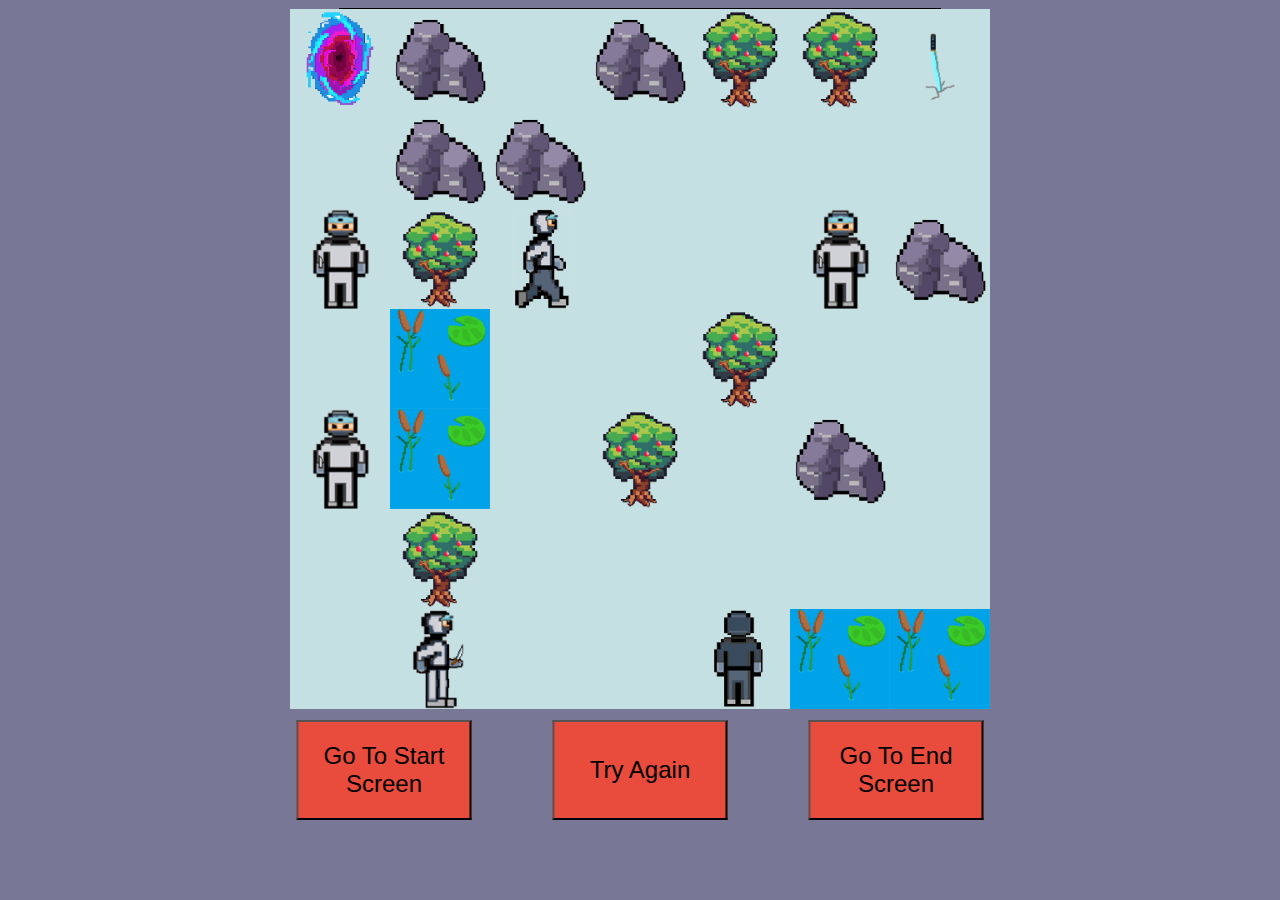
<file: index.html>
<!DOCTYPE html>
  <html lang="en">
  <head>
    <title>Colin and Raegan's Adventure</title>

    <!-- include an external stle sheet -->
    <link rel="stylesheet" href="style.css">

  </head>
	
  <body>
    <div id="gameBoard">
      <div></div>
      <div></div>
      <div></div>
      <div></div>
      <div></div>
	  <div></div>
      <div></div>
	  
      <div></div>
      <div></div>
      <div></div>
      <div></div>
      <div></div>
      <div></div>
      <div></div>
	  
      <div></div>
      <div></div>
      <div></div>
      <div></div>
      <div></div>
      <div></div>
      <div></div>
	  
      <div></div>
      <div></div>
      <div></div>
      <div></div>
      <div></div>
      <div></div>
      <div></div>
	  
      <div></div>
      <div></div>
      <div></div>
      <div></div>
      <div></div>
      <div></div>
      <div></div>
	  
	  <div></div>
      <div></div>
      <div></div>
      <div></div>
      <div></div>
      <div></div>
      <div></div>
	  
	  <div></div>
      <div></div>
      <div></div>
      <div></div>
      <div></div>
      <div></div>
      <div></div>
    </div>
	
    <div class="message" id="lose">You weren't ready...</div>
    <div class="message" id="levelup">Getting closer...</div>
    <div class="message" id="win">You win!</div>
	
	<form action="intro.html"><button id="button1">Go To Start Screen</button></form>
	<form action="index.html"><button id="button5">Try Again</button></form>
	<form action="end.html"><button id="button2">Go To End Screen</button></form>
	
    <script src="game.js"></script>
  </body>

</html>
</file>
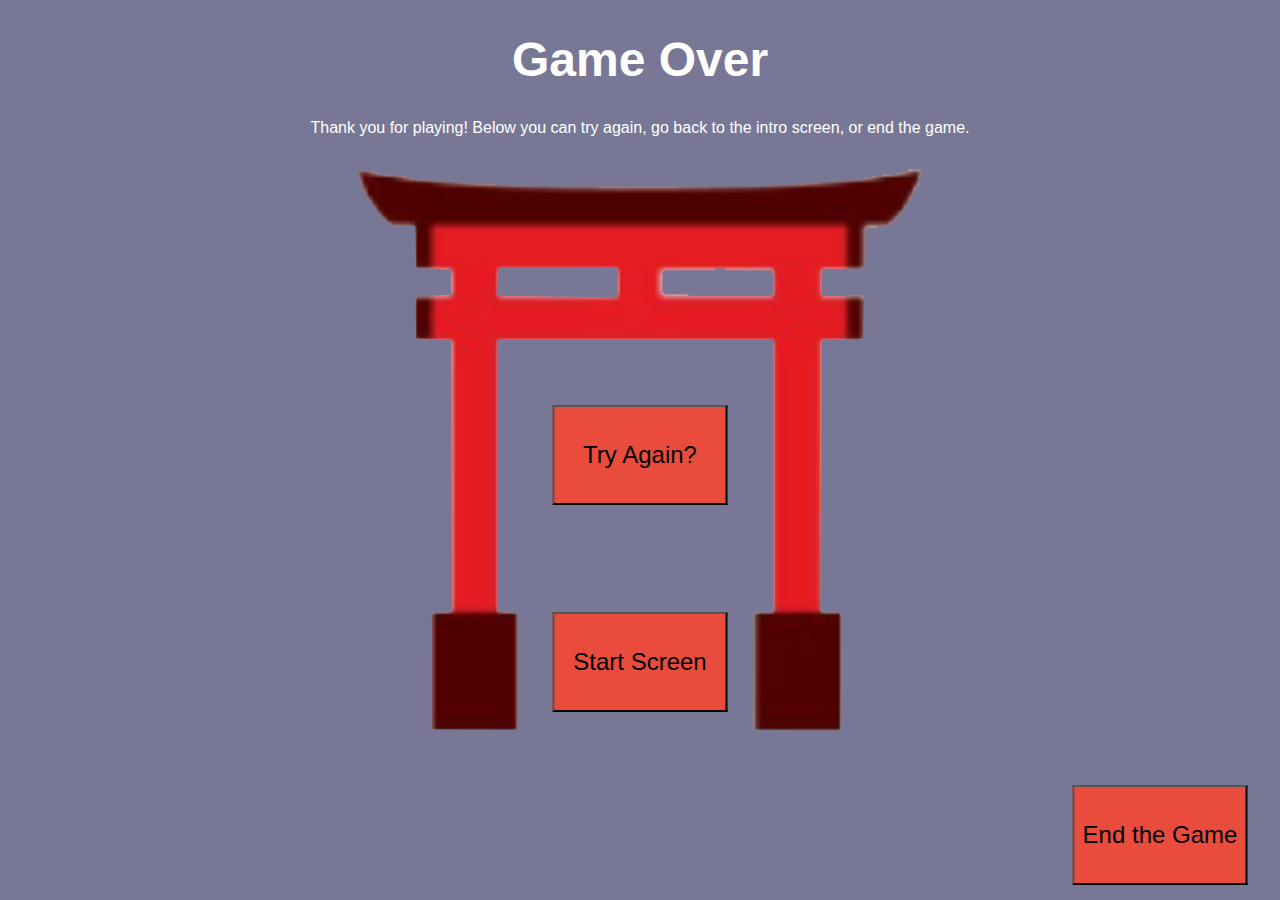
<file: end.html>
<!DOCTYPE html>
  <html lang="en">
  <head>
    <title>Collin and Raegan's Adventure</title>
    <link rel="stylesheet" href="style.css">
	<script src="game.js"></script>
  </head>
  <body id="photo">
  
  <h1 class="titletext">Game Over</h1>
  
  <form action="index.html"><button id="button">Try Again?</button></form>
	
  <form action="intro.html"><button id="button3">Start Screen</button></form>
	
  <form action="https://en.wikipedia.org/wiki/Ninja"><button id="button4">End the Game</button></form>
  
	<p class="titletext">
		Thank you for playing! Below you can try again, go back to the intro screen, or end the game.
	</p>
	
	
  </body>
</html>
</file>
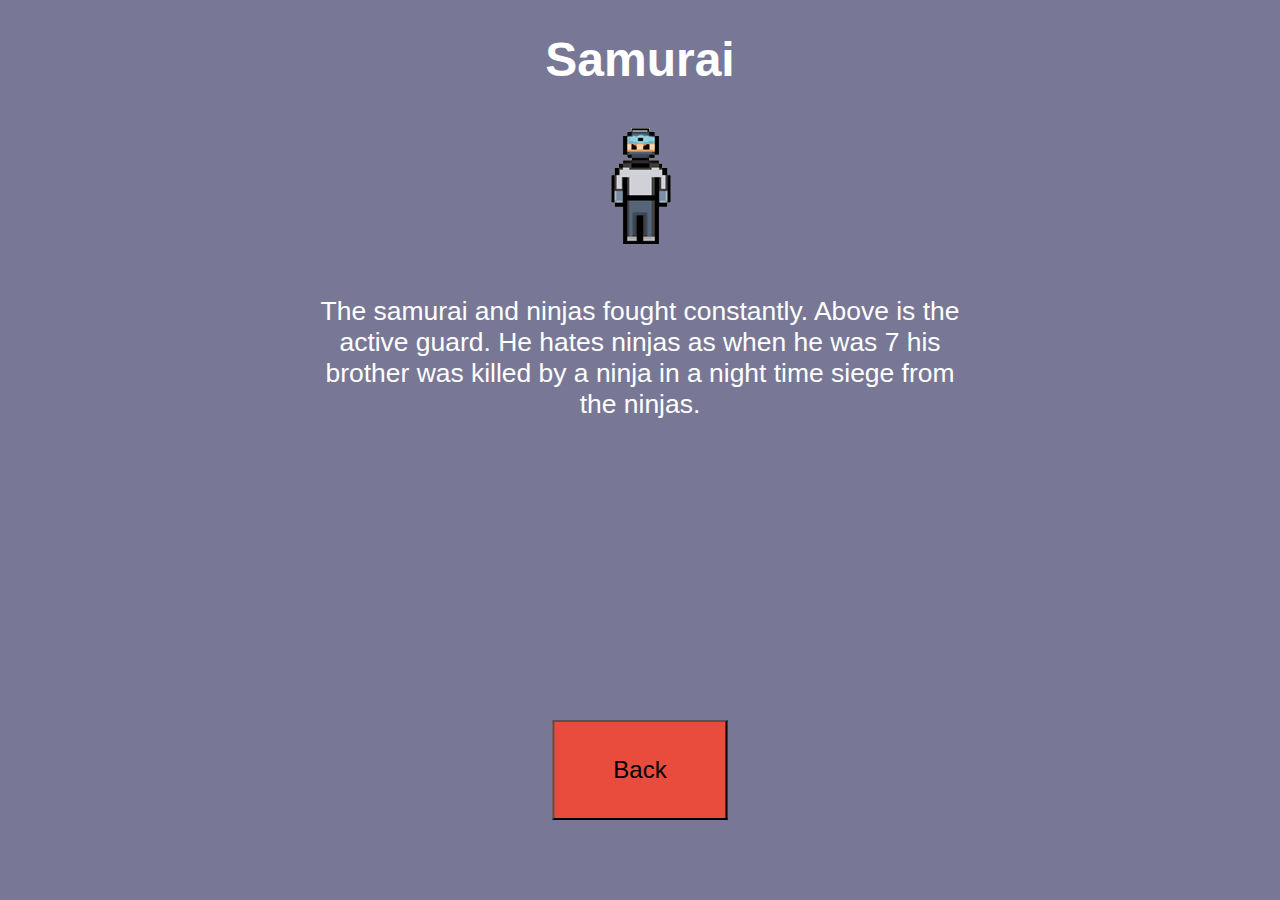
<file: enemy.html>
<!DOCTYPE html>
  <html lang="en">
  <head>
    <title>Collin and Raegan's Adventure</title>
    <link rel="stylesheet" href="style.css">
	<script src="game.js"></script>
  </head>
  <body>
  
  <h1 class="titletext">Samurai</h1>
  
	
  <form action="intro.html"><button id="button5">Back</button></form>
	
	<img id="enemy" src="images/enemyd.png" alt="samurai">
  
	<p class="backstory">
		The samurai and ninjas fought constantly. Above is the active guard. He hates ninjas as when he was 7 his brother was killed by a ninja in a night time siege from the ninjas.
	</p>
	
	
  </body>
</html>
</file>
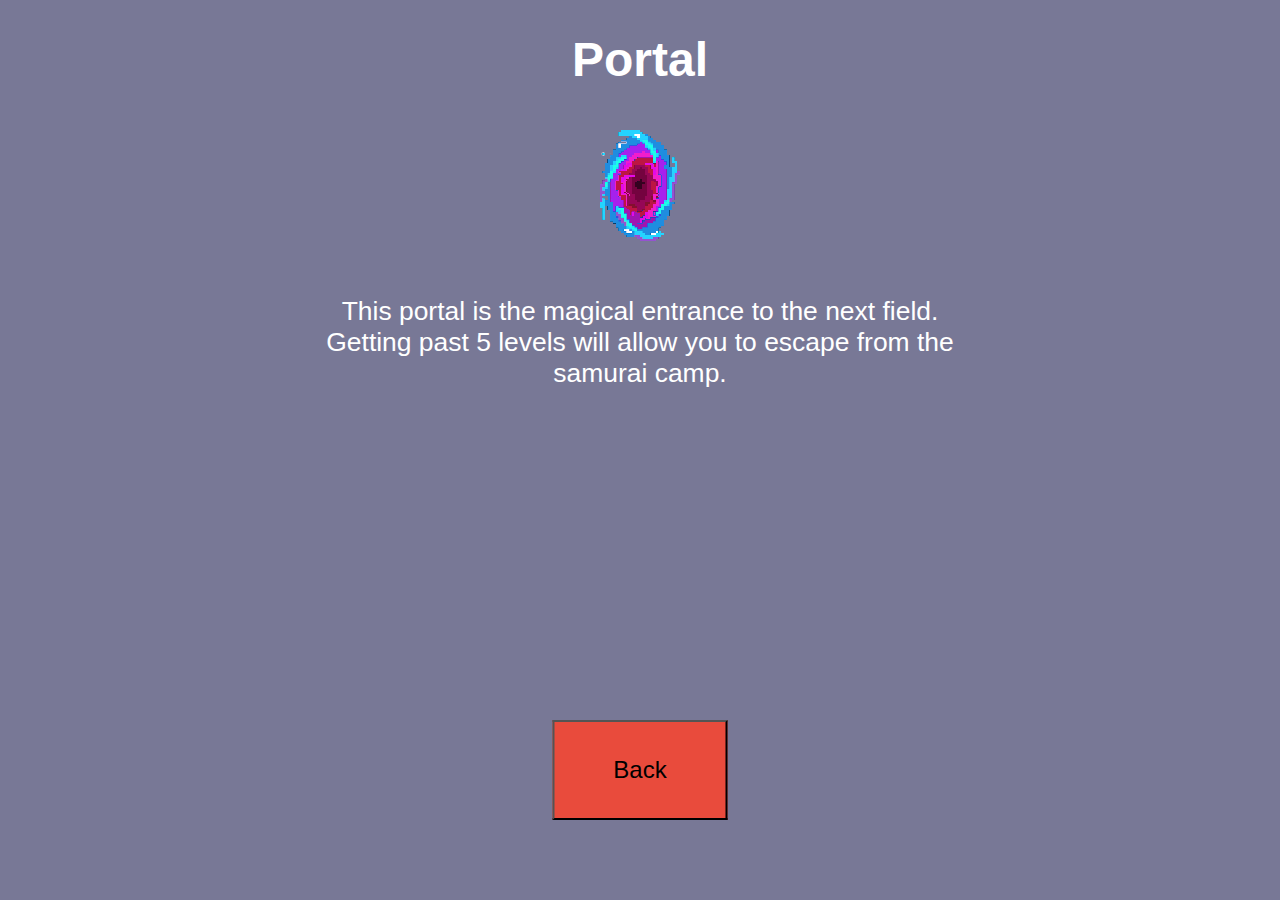
<file: flag.html>
<!DOCTYPE html>
  <html lang="en">
  <head>
    <title>Collin and Raegan's Adventure</title>
    <link rel="stylesheet" href="style.css">
	<script src="game.js"></script>
  </head>
  <body>
  
  <h1 class="titletext">Portal</h1>
  
	
  <form action="intro.html"><button id="button5">Back</button></form>
	
	<img id="enemy" src="images/flag.png" alt="portal">
  
	<p class="backstory">
		This portal is the magical entrance to the next field. Getting past 5 levels will allow you to escape from the samurai camp.
	</p>
	
	
  </body>
</html>
</file>
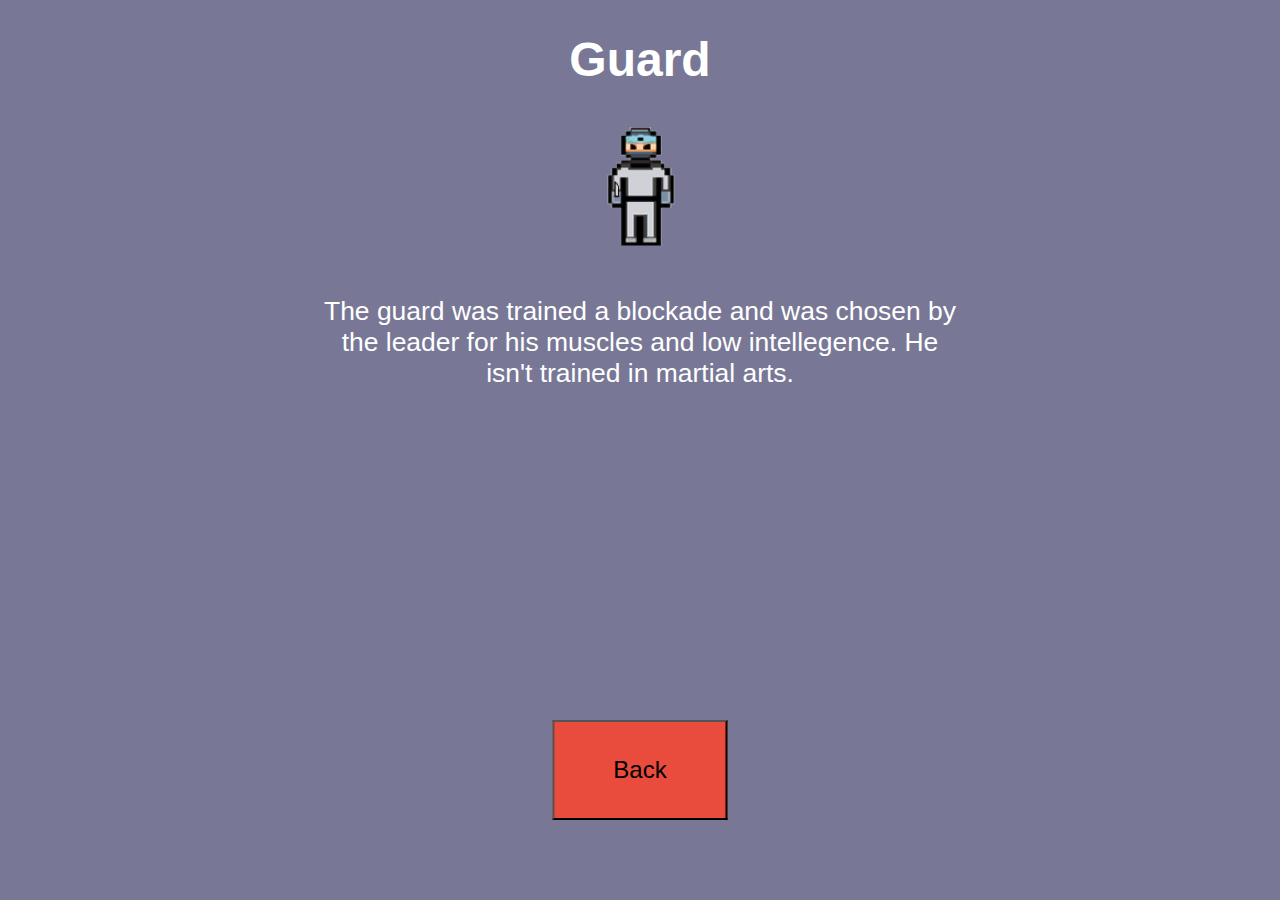
<file: guard.html>
<!DOCTYPE html>
  <html lang="en">
  <head>
    <title>Collin and Raegan's Adventure</title>
    <link rel="stylesheet" href="style.css">
	<script src="game.js"></script>
  </head>
  <body>
  
  <h1 class="titletext">Guard</h1>
  
	
  <form action="intro.html"><button id="button5">Back</button></form>
	
	<img id="enemy" src="images/fenceside.png" alt="guard">
  
	<p class="backstory">
		The guard was trained a blockade and was chosen by the leader for his muscles and low intellegence. He isn't trained in martial arts.
	</p>
	
	
  </body>
</html>
</file>
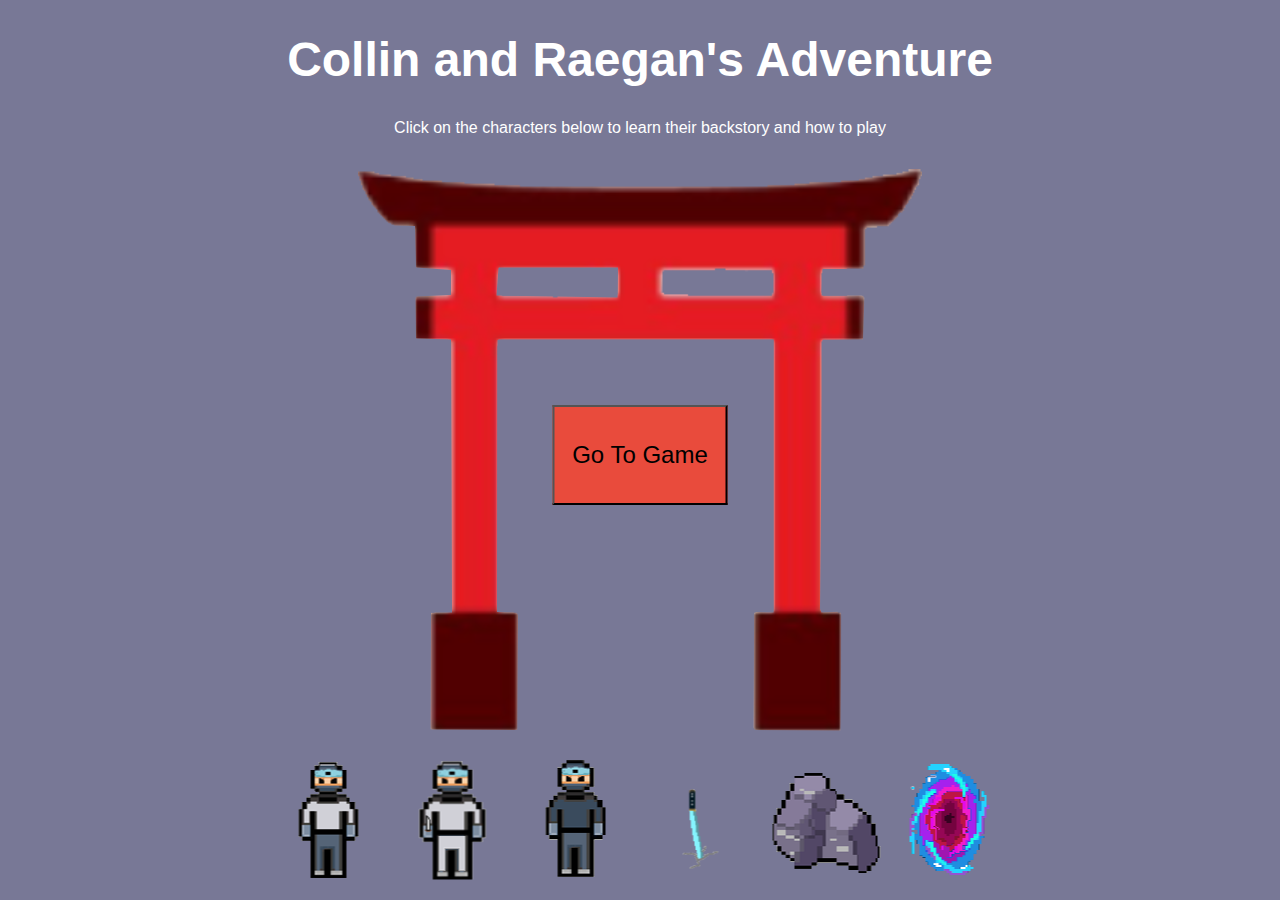
<file: intro.html>
<!DOCTYPE html>
  <html lang="en">
  <head>
    <title>Collin and Raegan's Adventure</title>
    <link rel="stylesheet" href="style.css">
	<script src="game.js"></script>
  </head>
  <body id="photo">
  
  <h1 class="titletext">Collin and Raegan's Adventure</h1>
  
  <form action="index.html"><button id="button">Go To Game</button></form>
  
  <div id="main">
		<a href="enemy.html"><img src="images/enemyd.png" alt="enemy"></a>
		
		<a href="guard.html"><img src="images/fenceside.png" alt="guard"></a>
		
		<a href="ninja.html"><img src="images/horsed.png" alt="ninja"></a>
		
		<a href="sword.html"><img src="images/rider.png" alt="sword"></a>
		
		<a href="obsacle.html"><img src="images/rock.png" alt="obsacle"></a>
		
		<a href="flag.html"><img src="images/flag.png" alt="flag"></a>
		

  </div>
  <div id="lightbox" class="hidden"></div>
	
	<p class="titletext">
		Click on the characters below to learn their backstory and how to play
	</p>
	
	

	
	
  </body>
</html>
</file>
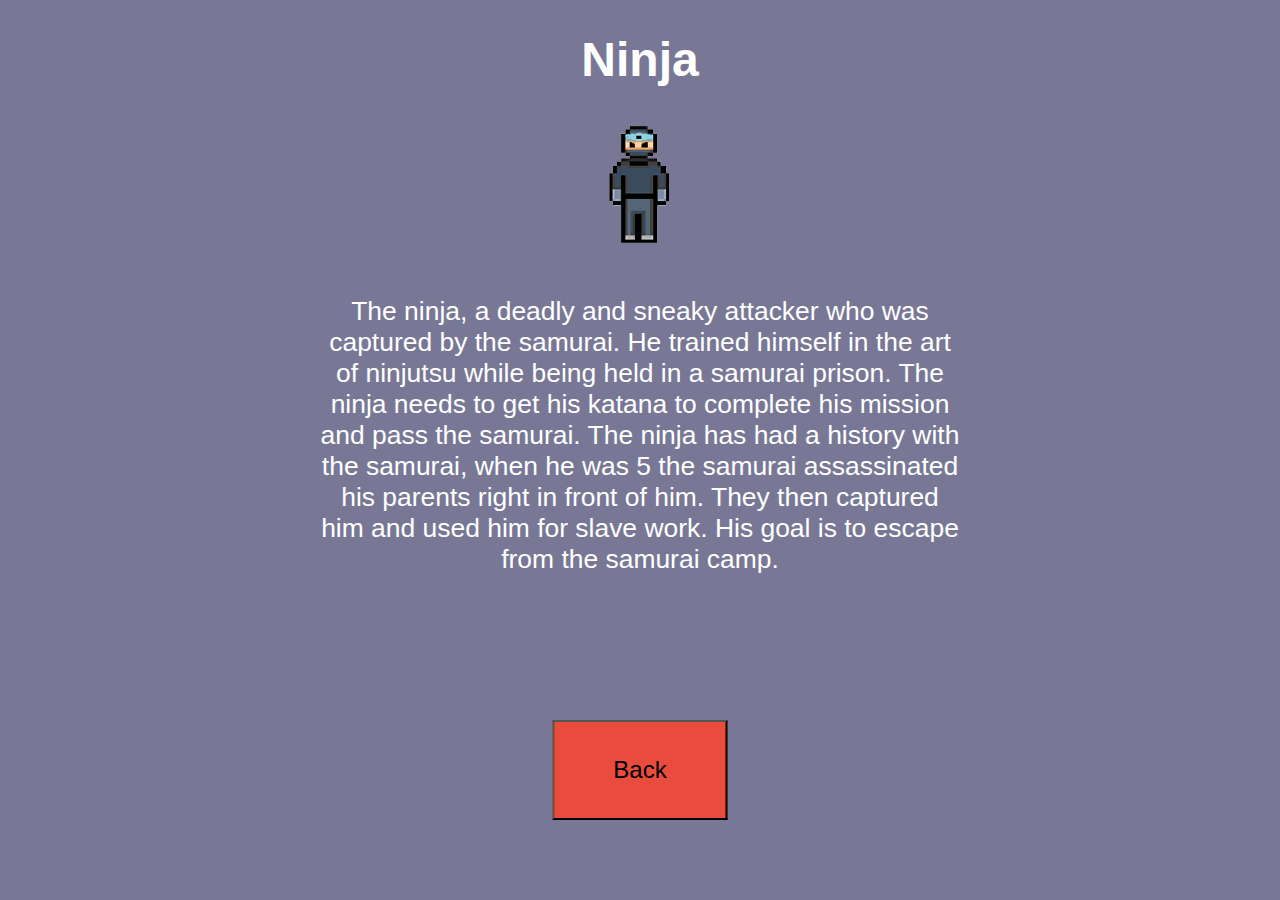
<file: ninja.html>
<!DOCTYPE html>
  <html lang="en">
  <head>
    <title>Collin and Raegan's Adventure</title>
    <link rel="stylesheet" href="style.css">
	<script src="game.js"></script>
  </head>
  <body>
  
  <h1 class="titletext">Ninja</h1>
  
	
  <form action="intro.html"><button id="button5">Back</button></form>
	
	<img id="enemy" src="images/horsed.png" alt="ninja">
  
	<p class="backstory">
		The ninja, a deadly and sneaky attacker who was captured by the samurai. He trained himself in the art of ninjutsu while being held in a samurai prison. The ninja needs to get his katana to complete his mission and pass the samurai. The ninja has had a history with the samurai, when he was 5 the samurai assassinated his parents right in front of him. They then captured him and used him for slave work. His goal is to escape from the samurai camp.
	</p>
	
	
  </body>
</html>
</file>
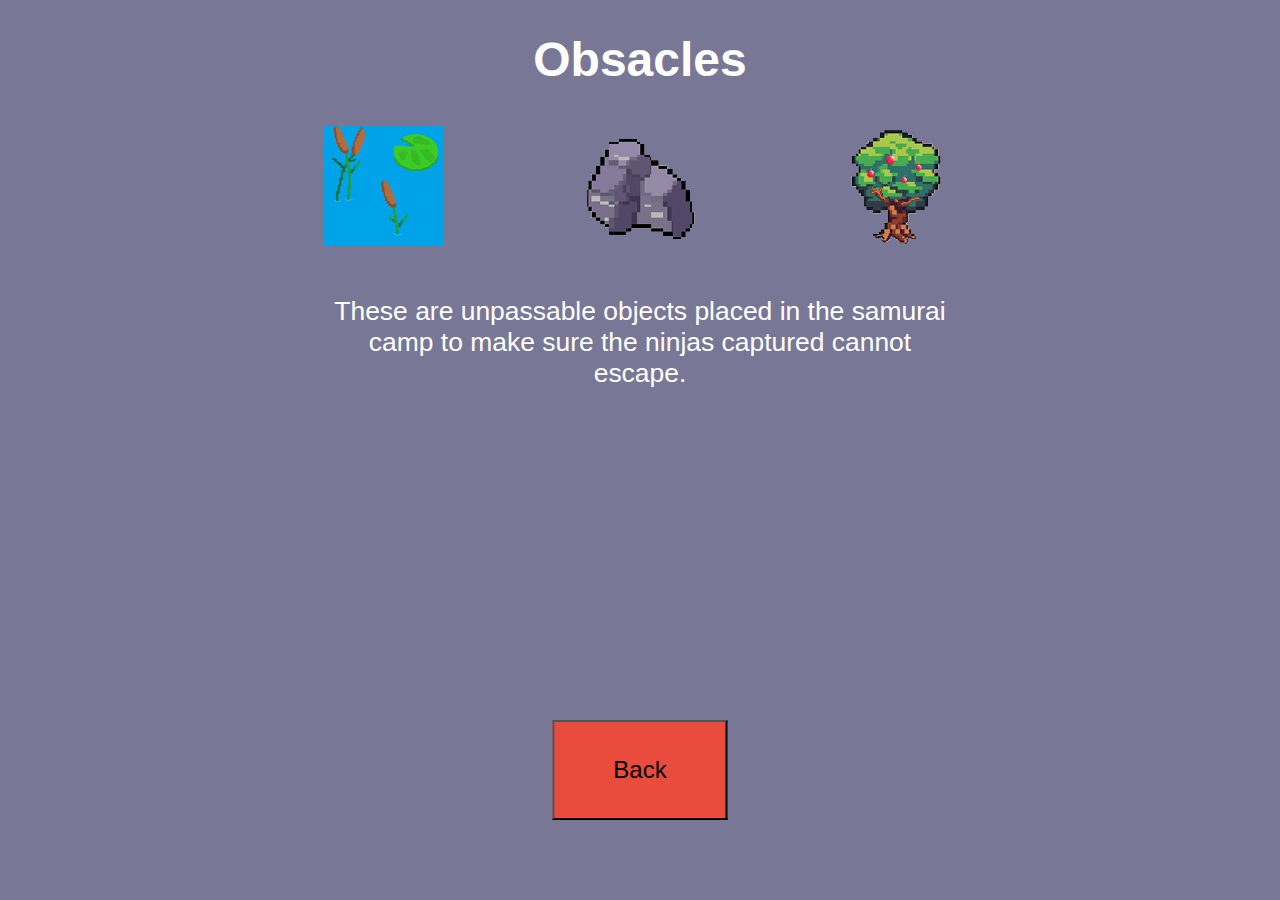
<file: obsacle.html>
<!DOCTYPE html>
  <html lang="en">
  <head>
    <title>Collin and Raegan's Adventure</title>
    <link rel="stylesheet" href="style.css">
	<script src="game.js"></script>
  </head>
  <body>
  
  <h1 class="titletext">Obsacles</h1>
  
	
  <form action="intro.html"><button id="button5">Back</button></form>
	
	<img id="enemy" src="images/rock.png" alt="obstacles">
	<img id="enemy1" src="images/water.png" alt="obstacles">
	<img id="enemy2" src="images/tree.png" alt="obstacles">
  
	<p class="backstory">
		These are unpassable objects placed in the samurai camp to make sure the ninjas captured cannot escape.
	</p>
	
	
  </body>
</html>
</file>
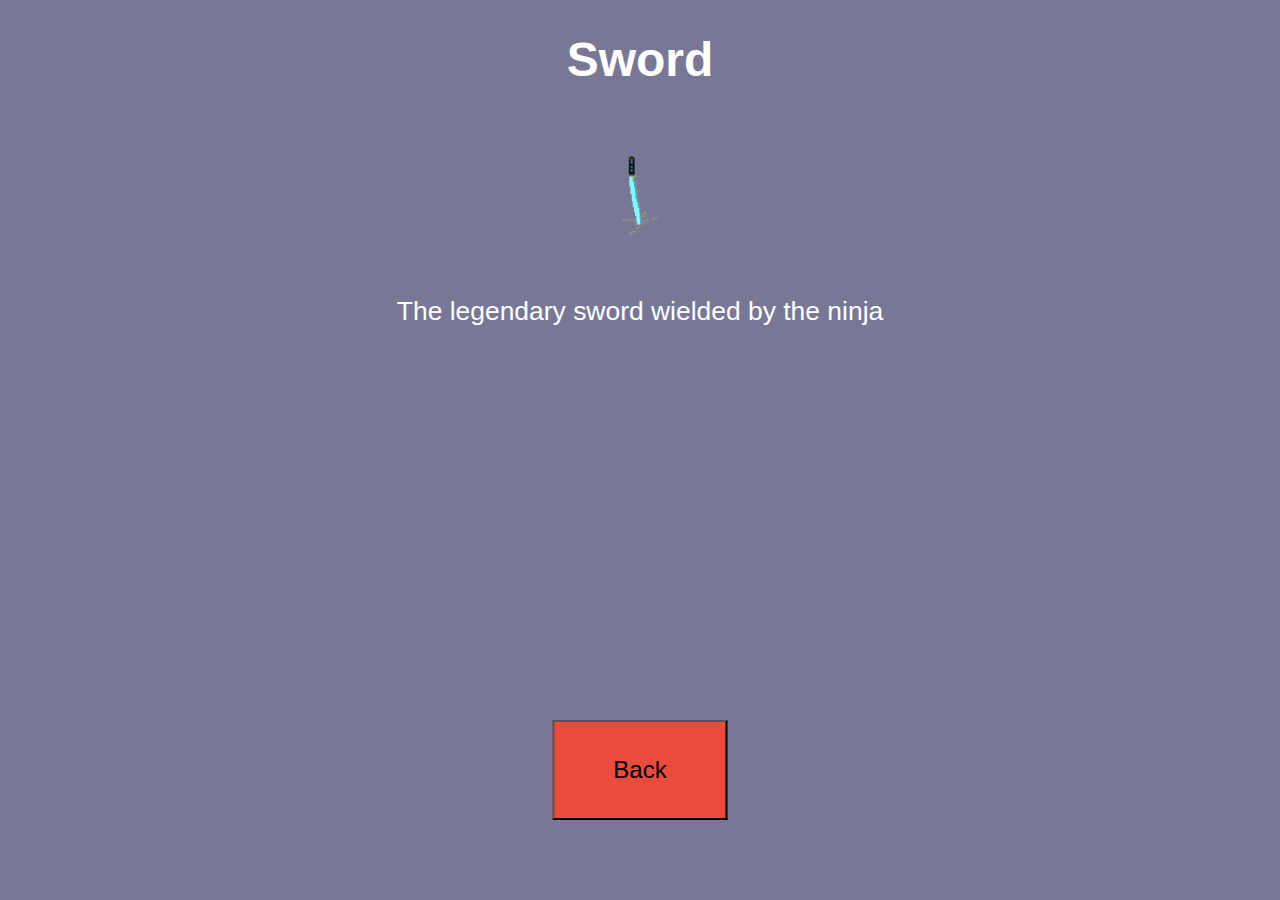
<file: sword.html>
<!DOCTYPE html>
  <html lang="en">
  <head>
    <title>Collin and Raegan's Adventure</title>
    <link rel="stylesheet" href="style.css">
	<script src="game.js"></script>
  </head>
  <body>
  
  <h1 class="titletext">Sword</h1>
  
	
  <form action="intro.html"><button id="button5">Back</button></form>
	
	<img id="enemy" src="images/rider.png" alt="sword">
  
	<p class="backstory">
		The legendary sword wielded by the ninja
	</p>
	
	
  </body>
</html>
</file>
<file: style.css>
#gameBoard {
  border: 1px solid black;
  display: grid;
  grid-template-columns: 100px 100px 100px 100px 100px 100px 100px;
  grid-template-rows: 100px 100px 100px 100px 100px 100px 100px;
  justify-content:center;
  width:600px;
  height:600px;
  
  margin-left:auto;
  margin-right:auto;
}

#gameBoard div{
  background-color:#c5e0e3;
  background-repeat:no-repeat;
  background-size:cover;
}

.rider {
  background-image:url("images/rider.png");
}
.tree {
  background-image:url("images/tree.png");
}
.flag {
  background-image:url("images/flag.png");
}
.rock {
  background-image:url("images/rock.png");
}
.fence {
  background-image:url("images/fenceup.png");
}
.fenceside {
  background-image:url("images/fenceside.png");
}
.water {
  background-image:url("images/water.png");
}
.teleport {
	background-image:url("images/teleport.png")
}
.horseup {
  background-image:url("images/horse.png");
}
.horseleft {
  background-image:url("images/horsel.png");
}
.horseright {
  background-image:url("images/horser.png");
}
.horsedown {
  background-image:url("images/horsed.png");
}
.horserideup{
	background-image:url("images/horseride.png");
}
.horserideleft{
	background-image:url("images/horseridel.png");
}
.horserideright{
	background-image:url("images/horserider.png");
}
.horseridedown{
	background-image:url("images/horserided.png");
}
.jumpup {
  background-image:url("images/fenjump.png");
}
.jumpleft {
  background-image:url("images/fenjumpl.png");
}
.jumpright {
  background-image:url("images/fenjumpr.png");
}
.jumpdown {
  background-image:url("images/fenjumpd.png");
}
.enemyup {
  background-image:url("images/enemy.png");
}
.enemyright{
  background-image:url("images/enemyr.png");
}
.enemyleft {
  background-image:url("images/enemyl.png");
}
.enemydown {
  background-image:url("images/enemyd.png");
}
.bridge {
  background-color:#800020 !important;
}

.message{
	display:none;
	position:fixed;
	top:0px;
	left:0px;
	width:100%;
	height:100%;
	background-color:rgba(0,0,0,0.8);
	color:white;
	font-family:Verdana,sans-serif;
	font-size:5em;
	vertical-align:top;
	text-align:center;
	line-height:100vh;
}

/* 
intro code -----------------------------
*/
.hidden{
	display:none;
}
.unhidden{
	display:block;
}

.titletext{
	text-align:center;
	color:white;
}
h1.titletext{font-size:3em}

#enemy{
	position:absolute;
	top:14%;
	left:50%;
	transform: translate(-50%);
}
#enemy1{
	position:absolute;
	top:14%;
	left:30%;
	transform: translate(-50%);
}
#enemy2{
	position:absolute;
	top:14%;
	left:70%;
	transform: translate(-50%);
}

body{
	background-color:rgb(120,120,150);
	font-family:Arial, cursive;
}
.backstory{
	text-align:center;
	color:white;
	position:absolute;
	top:30%;
	left:50%;
	transform: translate(-50%);
}
p.backstory{
	font-size:7mm;
}

#photo{
	background-image: url("images/entrance.png");
	background-repeat:no-repeat;
	background-attachment:fixed;
	background-position: center;
}
#button{
	position:absolute;
	top:45%;
	left:50%;
	transform: translate(-50%);
	background-color:#E94B3CFF;
	color:black;
	width:175px;
	height:100px;
	font-size:24px;
}
#button1{
	position:absolute;
	top:80%;
	left:30%;
	transform: translate(-50%);
	background-color:#E94B3CFF;
	color:black;
	width:175px;
	height:100px;
	font-size:24px;
}
#button2{
	position:absolute;
	top:80%;
	left:70%;
	transform: translate(-50%);
	background-color:#E94B3CFF;
	color:black;
	width:175px;
	height:100px;
	font-size:24px;
}
#button3{
	position:absolute;
	top:68%;
	left:50%;
	transform: translate(-50%);
	background-color:#E94B3CFF;
	color:black;
	width:175px;
	height:100px;
	font-size:24px;
}
#button4{
	position:absolute;
	bottom:15px;
	right:-55px;
	transform: translate(-50%);
	background-color:#E94B3CFF;
	color:black;
	width:175px;
	height:100px;
	font-size:24px;
}
#button5{
	position:absolute;
	top:80%;
	left:50%;
	transform: translate(-50%);
	background-color:#E94B3CFF;
	color:black;
	width:175px;
	height:100px;
	font-size:24px;
}


button:hover{
	cursor:pointer;
	border: 1px solid black;
}
#boundaryBigImage{
	position:relative;
	margin-left:auto;
	margin-right:auto;
	width:517px;
	z-index:1;
}
#x{
	position:absolute;
	top:0px;
	right:0px;
	height:30px;
	width:30px;
	z-index:2;
}


#positionBigImage{
	position:absolute;
	top:15px;
	left:0px;
	width:100%;
}

#lightbox{
	position:fixed;
	top:0px;
	left:0px;
	width:100%;
	height:100%;
	background-color:rgba(200,200,200);
}

#main {
	position:absolute;
	left:50%;
	top:80%;
	transform: translate(-50%);
	width:745px;
	height:100px;
	padding:40px;
}
</file>
